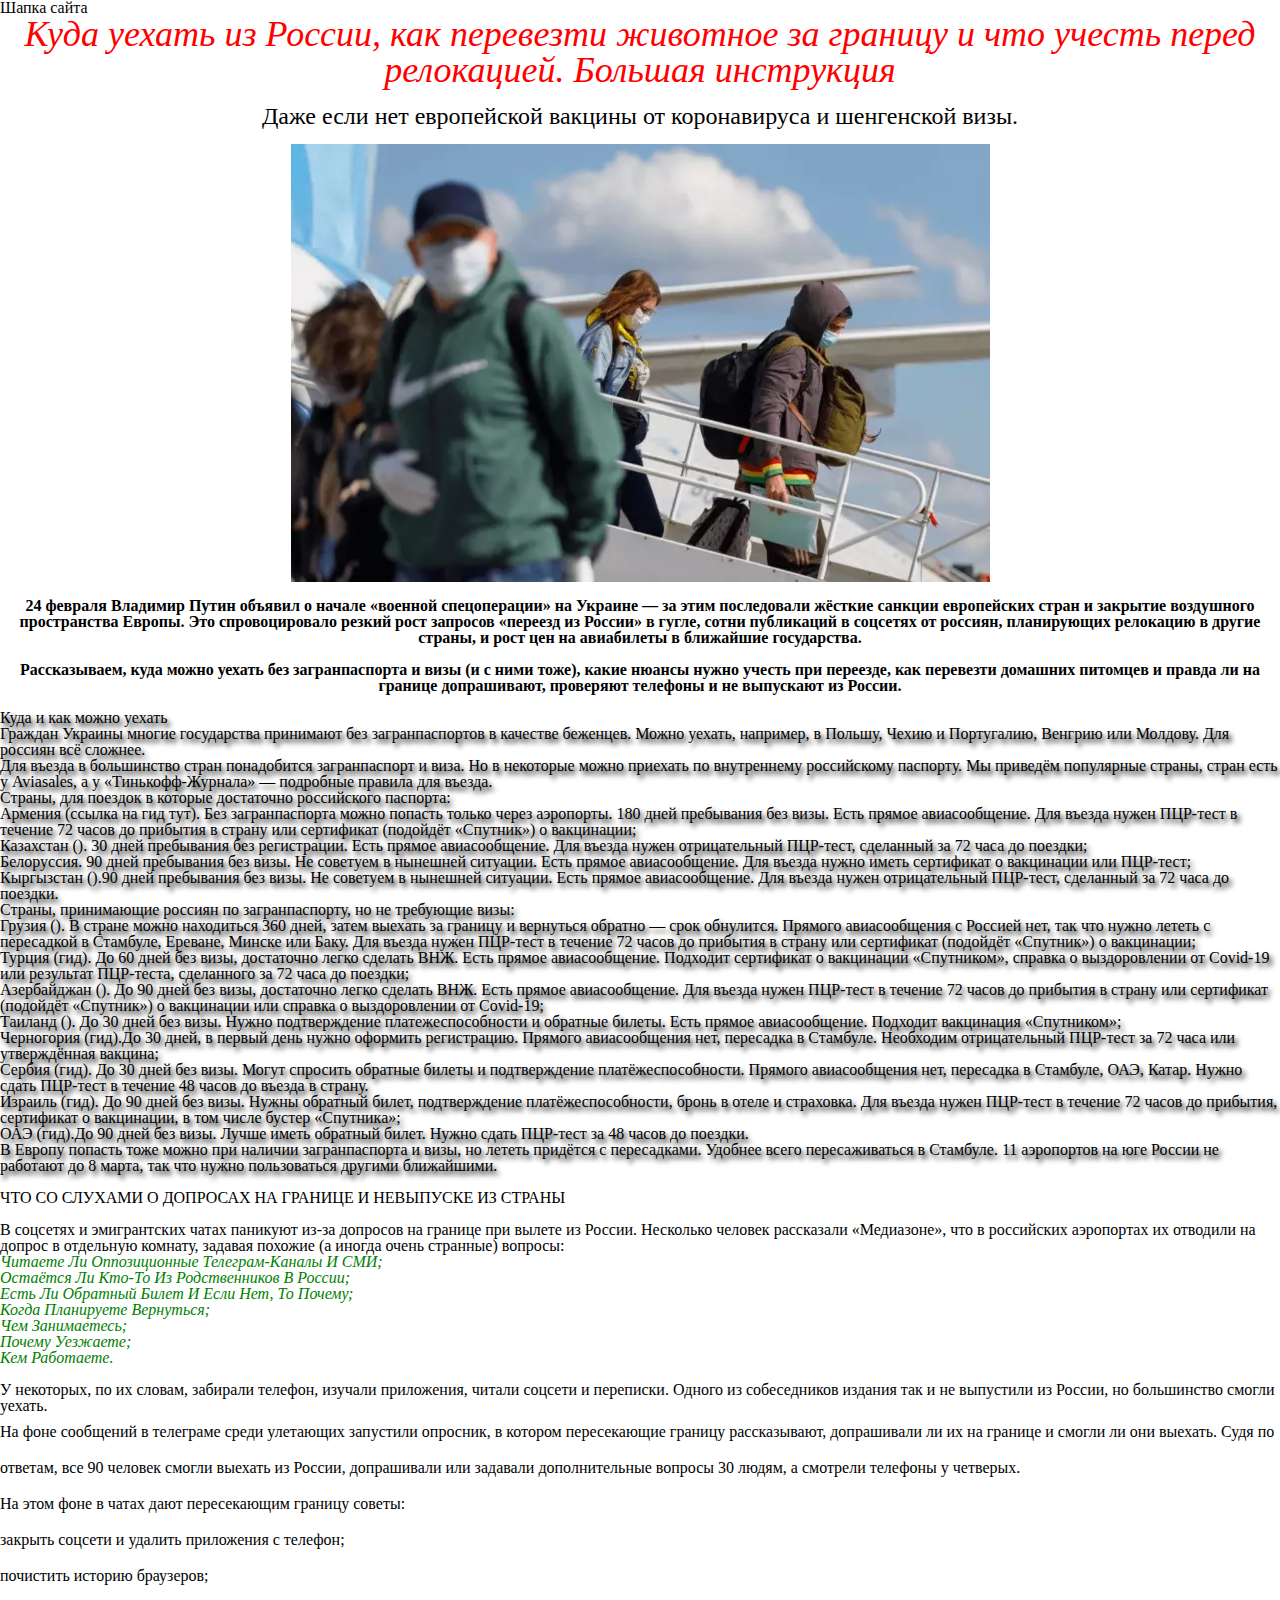
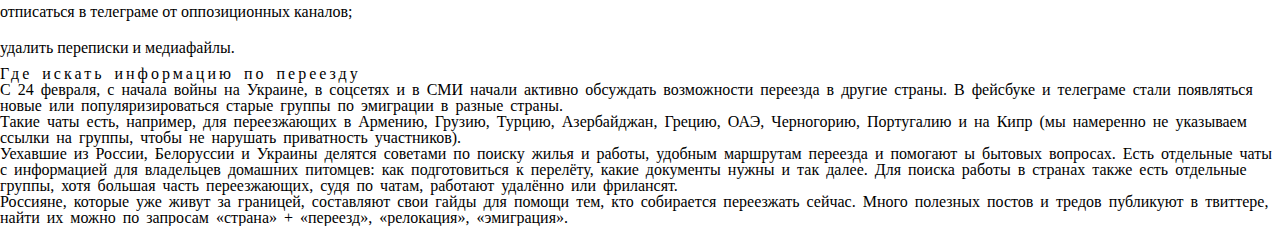
<file: index.html>
<!DOCTYPE html>
<html lang="ru">
	<head>
		<meta charset="UTF-8">
		<meta http-equiv="X-UA-Compatible" content="IE=edge">
		<meta name="viewport" content="width=device-width, initial-scale=1.0">
		<link rel="stylesheet" href="css/style.css">
		<title>Lesson 4</title>
	</head>
	<body>
		<header class="header">Шапка сайта</header>
		<main>
			<div class="blog">
				<div class="block1">
					<div class="main-title">
						<h1>Куда уехать из России, как перевезти животное за границу и что учесть перед релокацией. Большая инструкция</h1>
					</div>
					<br>
					<div class="main-text">
						<p>Даже если нет европейской вакцины от коронавируса и шенгенской визы.</p>
					</div>
					<br>
					<div class="img1">
						<img src="img/1.png" alt="нет картинки">
					</div>
					<br>
					<div class="second-main-text">
						<p>24 февраля Владимир Путин объявил о начале «военной спецоперации» на Украине — за этим последовали жёсткие санкции европейских стран и закрытие воздушного пространства Европы. Это спровоцировало резкий рост запросов «переезд из России» в гугле, сотни публикаций в соцсетях от россиян, планирующих релокацию в другие страны, и рост цен на авиабилеты в ближайшие государства.</p>
						<br>
						<p>Рассказываем, куда можно уехать без загранпаспорта и визы (и с ними тоже), какие нюансы нужно учесть при переезде, как перевезти домашних питомцев и правда ли на границе допрашивают, проверяют телефоны и не выпускают из России.</p>
					</div>
					<br>
				</div>
				<div class="block2">
					<div class="title2">
						<h2>Куда и как можно уехать</h2>
					</div>
					<div class="text2">
						<p>Граждан Украины многие государства принимают без загранпаспортов в качестве беженцев. Можно уехать, например, в Польшу, Чехию и Португалию, Венгрию или Молдову. Для россиян всё сложнее.</p>
						<p>Для въезда в большинство стран понадобится загранпаспорт и виза. Но в некоторые можно приехать по внутреннему российскому паспорту. Мы приведём популярные страны, стран есть у Aviasales, а у «Тинькофф-Журнала» — подробные правила для въезда.</p>
					</div>
					<ul class="list1"> Страны, для поездок в которые достаточно российского паспорта:
						<li>Армения (ссылка на гид тут). Без загранпаспорта можно попасть только через аэропорты. 180 дней пребывания без визы. Есть прямое авиасообщение. Для въезда нужен ПЦР-тест в течение 72 часов до прибытия в страну или сертификат (подойдёт «Спутник») о вакцинации;</li>
						<li>Казахстан (). 30 дней пребывания без регистрации. Есть прямое авиасообщение. Для въезда нужен отрицательный ПЦР-тест, сделанный за 72 часа до поездки;</li>
						<li>Белоруссия. 90 дней пребывания без визы. Не советуем в нынешней ситуации. Есть прямое авиасообщение. Для въезда нужно иметь сертификат о вакцинации или ПЦР-тест;</li>
						<li>Кыргызстан ().90 дней пребывания без визы. Не советуем в нынешней ситуации. Есть прямое авиасообщение. Для въезда нужен отрицательный ПЦР-тест, сделанный за 72 часа до поездки.</li>
					</ul>
					<ul class="list2">Страны, принимающие россиян по загранпаспорту, но не требующие визы:
						<li>Грузия (). В стране можно находиться 360 дней, затем выехать за границу и вернуться обратно — срок обнулится. Прямого авиасообщения с Россией нет, так что нужно лететь с пересадкой в Стамбуле, Ереване, Минске или Баку. Для въезда нужен ПЦР-тест в течение 72 часов до прибытия в страну или сертификат (подойдёт «Спутник») о вакцинации;</li>
						<li>Турция (гид). До 60 дней без визы, достаточно легко сделать ВНЖ. Есть прямое авиасообщение. Подходит сертификат о вакцинации «Спутником», справка о выздоровлении от Covid-19 или результат ПЦР-теста, сделанного за 72 часа до поездки;</li>
						<li>Азербайджан (). До 90 дней без визы, достаточно легко сделать ВНЖ. Есть прямое авиасообщение. Для въезда нужен ПЦР-тест в течение 72 часов до прибытия в страну или сертификат (подойдёт «Спутник») о вакцинации или справка о выздоровлении от Covid-19;</li>
						<li>Таиланд (). До 30 дней без визы. Нужно подтверждение платежеспособности и обратные билеты. Есть прямое авиасообщение. Подходит вакцинация «Спутником»;</li>
						<li>Черногория (гид).До 30 дней, в первый день нужно оформить регистрацию. Прямого авиасообщения нет, пересадка в Стамбуле. Необходим отрицательный ПЦР-тест за 72 часа или утверждённая вакцина;</li>
						<li>Сербия (гид). До 30 дней без визы. Могут спросить обратные билеты и подтверждение платёжеспособности. Прямого авиасообщения нет, пересадка в Стамбуле, ОАЭ, Катар. Нужно сдать ПЦР-тест в течение 48 часов до въезда в страну.</li>
						<li>Израиль (гид). До 90 дней без визы. Нужны обратный билет, подтверждение платёжеспособности, бронь в отеле и страховка. Для въезда нужен ПЦР-тест в течение 72 часов до прибытия, сертификат о вакцинации, в том числе бустер «Спутника»;</li>
						<li>ОАЭ (гид).До 90 дней без визы. Лучше иметь обратный билет. Нужно сдать ПЦР-тест за 48 часов до поездки.</li>
					</ul>
					<div class="last-text2">
						<p>В Европу попасть тоже можно при наличии загранпаспорта и визы, но лететь придётся с пересадками. Удобнее всего пересаживаться в Стамбуле. 11 аэропортов на юге России не работают до 8 марта, так что нужно пользоваться другими ближайшими.</p>
					</div>
				</div>
				<br>
				<div class="block3">
					<div class="title3">
						<h2>Что со слухами о допросах на границе и невыпуске из страны</h2>
					</div>
					<br>
					<div class="text-3">
						<p>В соцсетях и эмигрантских чатах паникуют из-за допросов на границе при вылете из России. Несколько человек рассказали «Медиазоне», что в российских аэропортах их отводили на допрос в отдельную комнату, задавая похожие (а иногда очень странные) вопросы:</p>
					</div>
					<ul class="list-3">
						<li>читаете ли оппозиционные телеграм-каналы и СМИ;</li>
						<li>остаётся ли кто-то из родственников в России;</li>
						<li>есть ли обратный билет и если нет, то почему;</li>
						<li>когда планируете вернуться;</li>
						<li>чем занимаетесь;</li>
						<li>почему уезжаете;</li>
						<li>кем работаете.</li>
					</ul>
					<br>
					<div class="text-3-1"><p>У некоторых, по их словам, забирали телефон, изучали приложения, читали соцсети и переписки. Одного из собеседников издания так и не выпустили из России, но большинство смогли уехать.</p>
					</div>
				</div>
				<div class="block-4">
					<div class="text-4">
						<p>На фоне сообщений в телеграме среди улетающих запустили опросник, в котором пересекающие границу рассказывают, допрашивали ли их на границе и смогли ли они выехать. Судя по ответам, все 90 человек смогли выехать из России, допрашивали или задавали дополнительные вопросы 30 людям, а смотрели телефоны у четверых.</p>
					</div>
					<ul class="list4">На этом фоне в чатах дают пересекающим границу советы:
						<li>закрыть соцсети и удалить приложения с телефон;</li>
						<li>почистить историю браузеров;</li>
						<li>отписаться в телеграме от оппозиционных каналов;</li>
						<li>удалить переписки и медиафайлы.</li>
					</ul>
				</div>
				<div class="block5">
					<div class="title-5">
						<h2>Где искать информацию по переезду</h2>
					</div>
					<div class="text-5">
						<p>С 24 февраля, с начала войны на Украине, в соцсетях и в СМИ начали активно обсуждать возможности переезда в другие страны. В фейсбуке и телеграме стали появляться новые или популяризироваться старые группы по эмиграции в разные страны.</p>
						<p>Такие чаты есть, например, для переезжающих в Армению, Грузию, Турцию, Азербайджан, Грецию, ОАЭ, Черногорию, Португалию и на Кипр (мы намеренно не указываем ссылки на группы, чтобы не нарушать приватность участников).</p>
						<p>Уехавшие из России, Белоруссии и Украины делятся советами по поиску жилья и работы, удобным маршрутам переезда и помогают ы бытовых вопросах. Есть отдельные чаты с информацией для владельцев домашних питомцев: как подготовиться к перелёту, какие документы нужны и так далее. Для поиска работы в странах также есть отдельные группы, хотя большая часть переезжающих, судя по чатам, работают удалённо или фрилансят.</p>
						<p>Россияне, которые уже живут за границей, составляют свои гайды для помощи тем, кто собирается переезжать сейчас. Много полезных постов и тредов публикуют в твиттере, найти их можно по запросам «страна» + «переезд», «релокация», «эмиграция».</p>
					</div>
				</div>
			</div>
		</main>
	</body>
</html>
</file>
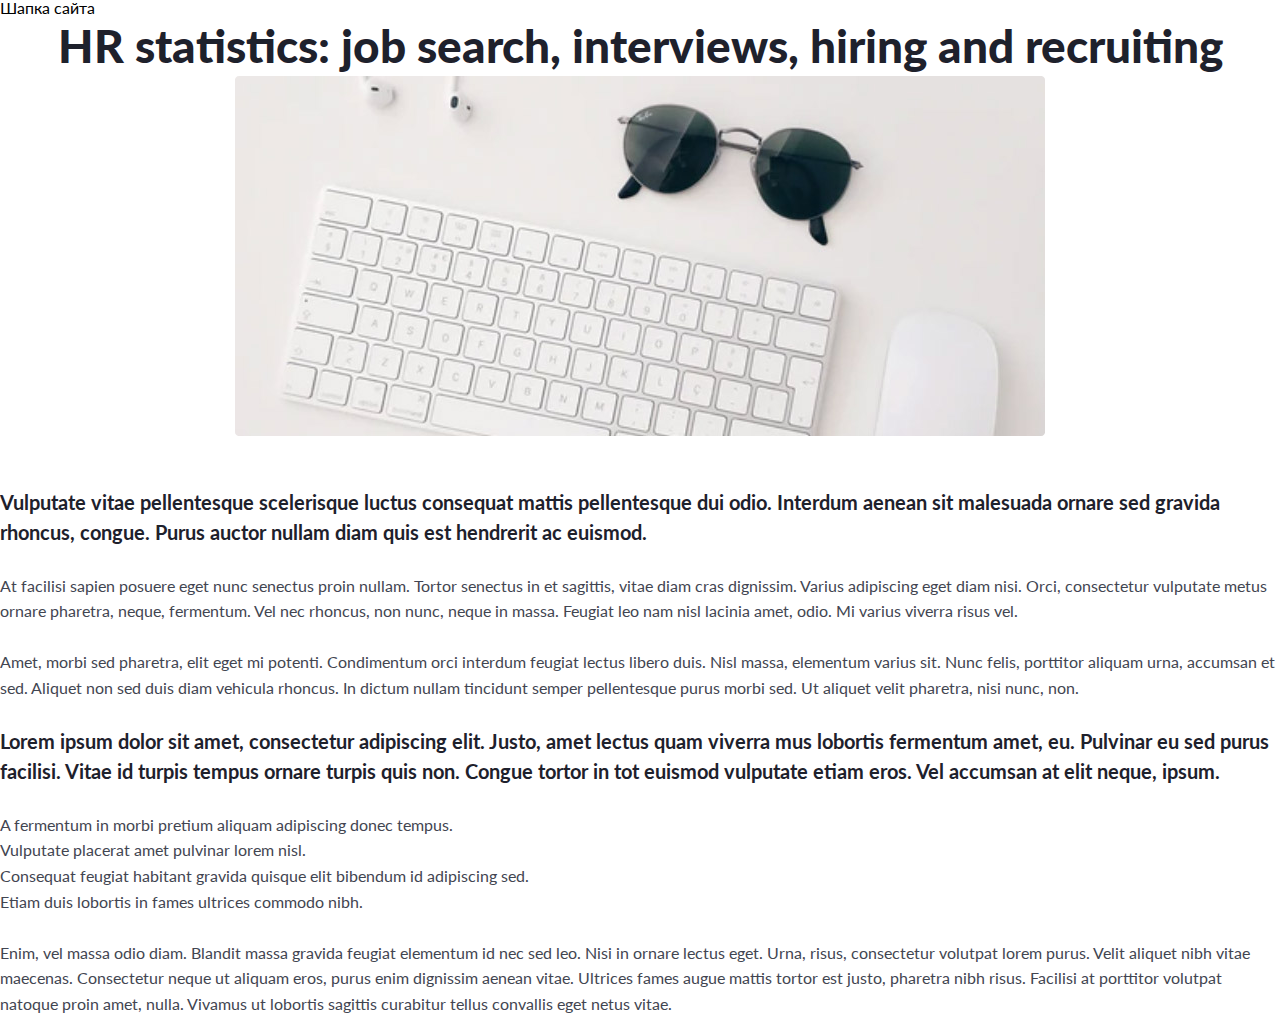
<file: index2.html>
<!DOCTYPE html>
<html lang="en">
	<head>
		<meta charset="UTF-8">
		<meta http-equiv="X-UA-Compatible" content="IE=edge">
		<meta name="viewport" content="width=device-width, initial-scale=1.0">
		<link rel="stylesheet" href="css/style2.css">
		<title>Фигма</title>
	</head>
	<body>
		<header class="header">Шапка сайта</header>
		<main>
			<div class="blog">
				<div class="block1">
					<div class="title">
						<h1>HR statistics: job search, interviews, hiring and recruiting</h1>
					</div>
					<div class="img">
						<img src="img/image.png" alt="">
					</div>
					<br><br>
					<div class="main-text">
						<p>Vulputate vitae pellentesque scelerisque luctus consequat mattis pellentesque dui odio. Interdum aenean sit malesuada ornare sed gravida rhoncus, congue. Purus auctor nullam diam quis est hendrerit ac euismod. </p>
					</div>
					<br>
					<div class="second-text">
						<p>At facilisi sapien posuere eget nunc senectus proin nullam. Tortor senectus in et sagittis, vitae diam cras dignissim. Varius adipiscing eget diam nisi. Orci, consectetur vulputate metus ornare pharetra, neque, fermentum. Vel nec rhoncus, non nunc, neque in massa. Feugiat leo nam nisl lacinia amet, odio. Mi varius viverra risus vel.</p>
						<br>
						<p>Amet, morbi sed pharetra, elit eget mi potenti. Condimentum orci interdum feugiat lectus libero duis. Nisl massa, elementum varius sit. Nunc felis, porttitor aliquam urna, accumsan et sed. Aliquet non sed duis diam vehicula rhoncus. In dictum nullam tincidunt semper pellentesque purus morbi sed. Ut aliquet velit pharetra, nisi nunc, non.</p>
					</div>
					<br>
				</div>
				<div class="block2">
					<div class="text-2">
						<p>Lorem ipsum dolor sit amet, consectetur adipiscing elit. Justo, amet lectus quam viverra mus lobortis fermentum amet, eu. Pulvinar eu sed purus facilisi. Vitae id turpis tempus ornare turpis quis non. Congue tortor in tot euismod vulputate etiam eros. Vel accumsan at elit neque, ipsum.</p>
					</div>
					<br>
					<div class="footer">
						<ul class="list">
							<li>A fermentum in morbi pretium aliquam adipiscing donec tempus.</li>
							<li>Vulputate placerat amet pulvinar lorem nisl.</li>
							<li>Consequat feugiat habitant gravida quisque elit bibendum id adipiscing sed.</li>
							<li>Etiam duis lobortis in fames ultrices commodo nibh.</li>
						</ul>
						<br>
						<p>
							Enim, vel massa odio diam. Blandit massa gravida feugiat elementum id nec sed leo. Nisi in ornare lectus eget. Urna, risus, consectetur volutpat lorem purus. Velit aliquet nibh vitae maecenas. Consectetur neque ut aliquam eros, purus enim dignissim aenean vitae. Ultrices fames augue mattis tortor est justo, pharetra nibh risus. Facilisi at porttitor volutpat natoque proin amet, nulla. Vivamus ut lobortis sagittis curabitur tellus convallis eget netus vitae.
						</p>
					</div>
				</div>
			</div>
		</main>
	</body>
</html>
</file>
<file: css/style.css>
/* &display=swap */

@import "null.css";
@import url("https://fonts.googleapis.com/css2?family=Lato:wght@400;700;900&display=swap");
@font-face {
	font-family: "CircularStd";
	src: url("../fonts/CircularStd-Black.woff2<") format("woff2"), url("../fonts/CircularStd-Black.woff<") format("woff");
	font-weight: 900;
	font-style: normal;
	font-display: swap;
}
@font-face {
	font-family: "CircularStd";
	src: url("../fonts/CircularStd-Medium.woff2<") format("woff2"), url("../fonts/CircularStd-Medium.woff<") format("woff");
	font-weight: 500;
	font-style: normal;
	font-display: swap;
}
@font-face {
	font-family: "CircularStd";
	src: url("../fonts/CircularStd-Book.woff2<") format("woff2"), url("../fonts/CircularStd-Book.woff<") format("woff");
	font-weight: 400;
	font-style: normal;
	font-display: swap;
}
@font-face {
	font-family: "CircularStd";
	src: url("../fonts/CircularStd-Bold.woff2<") format("woff2"), url("../fonts/CircularStd-Bold.woff<") format("woff");
	font-weight: 700;
	font-style: normal;
	font-display: swap;
}

.blog {
}

.block1 {
	text-align: center;
}

.main-title {
	color: red;
	font-size: 36px;
	font-style: italic;
}

.main-text {
	font-size: 24px;
}

.img1 {
}

.second-main-text {
	font-weight: 900;
}

.block2 {
	text-shadow: 3px 4px 5px #000;
}

.title2 {
}

.text2 {
}

.list1 {
}

.list2 {
}

.last-text2 {
}

.block3 {
}

.title3 {
	text-transform: uppercase;
}

.text-3 {
}

.list-3 {
	color: green;
	text-transform: capitalize;
	font-style: italic;
}

.text-3-1 {
}

.block-4 {
	line-height: 36px;
}

.text-4 {
}

.list4 {
}

.block5 {
	word-spacing: 3px;
}

.title-5 {
	letter-spacing: 3px;
}

.text-5 {
}
</file>
<file: css/style2.css>
/* &display=swap */

@import "null.css";
@import url("https://fonts.googleapis.com/css2?family=Lato:wght@400;700;900&display=swap");

body {
	font-family: "Lato";
}

.header {
}
.blog {
	color: #424551;
	font-size: 16px;
	line-height: 160%;
}
.block1 {
}
.title {
	text-align: center;
	font-weight: 900;
	font-size: 46px;
	line-height: 130%;
	color: #1e212c;
}
.img {
	text-align: center;
}
.main-text {
	font-weight: bold;
	font-size: 20px;
	line-height: 150%;
	color: #1e212c;
}

.second-text {
}

.block2 {
}
.text-2 {
	font-weight: bold;
	font-size: 20px;
	line-height: 150%;
	color: #1e212c;
}
.footer {
}
.list {
}
</file>
